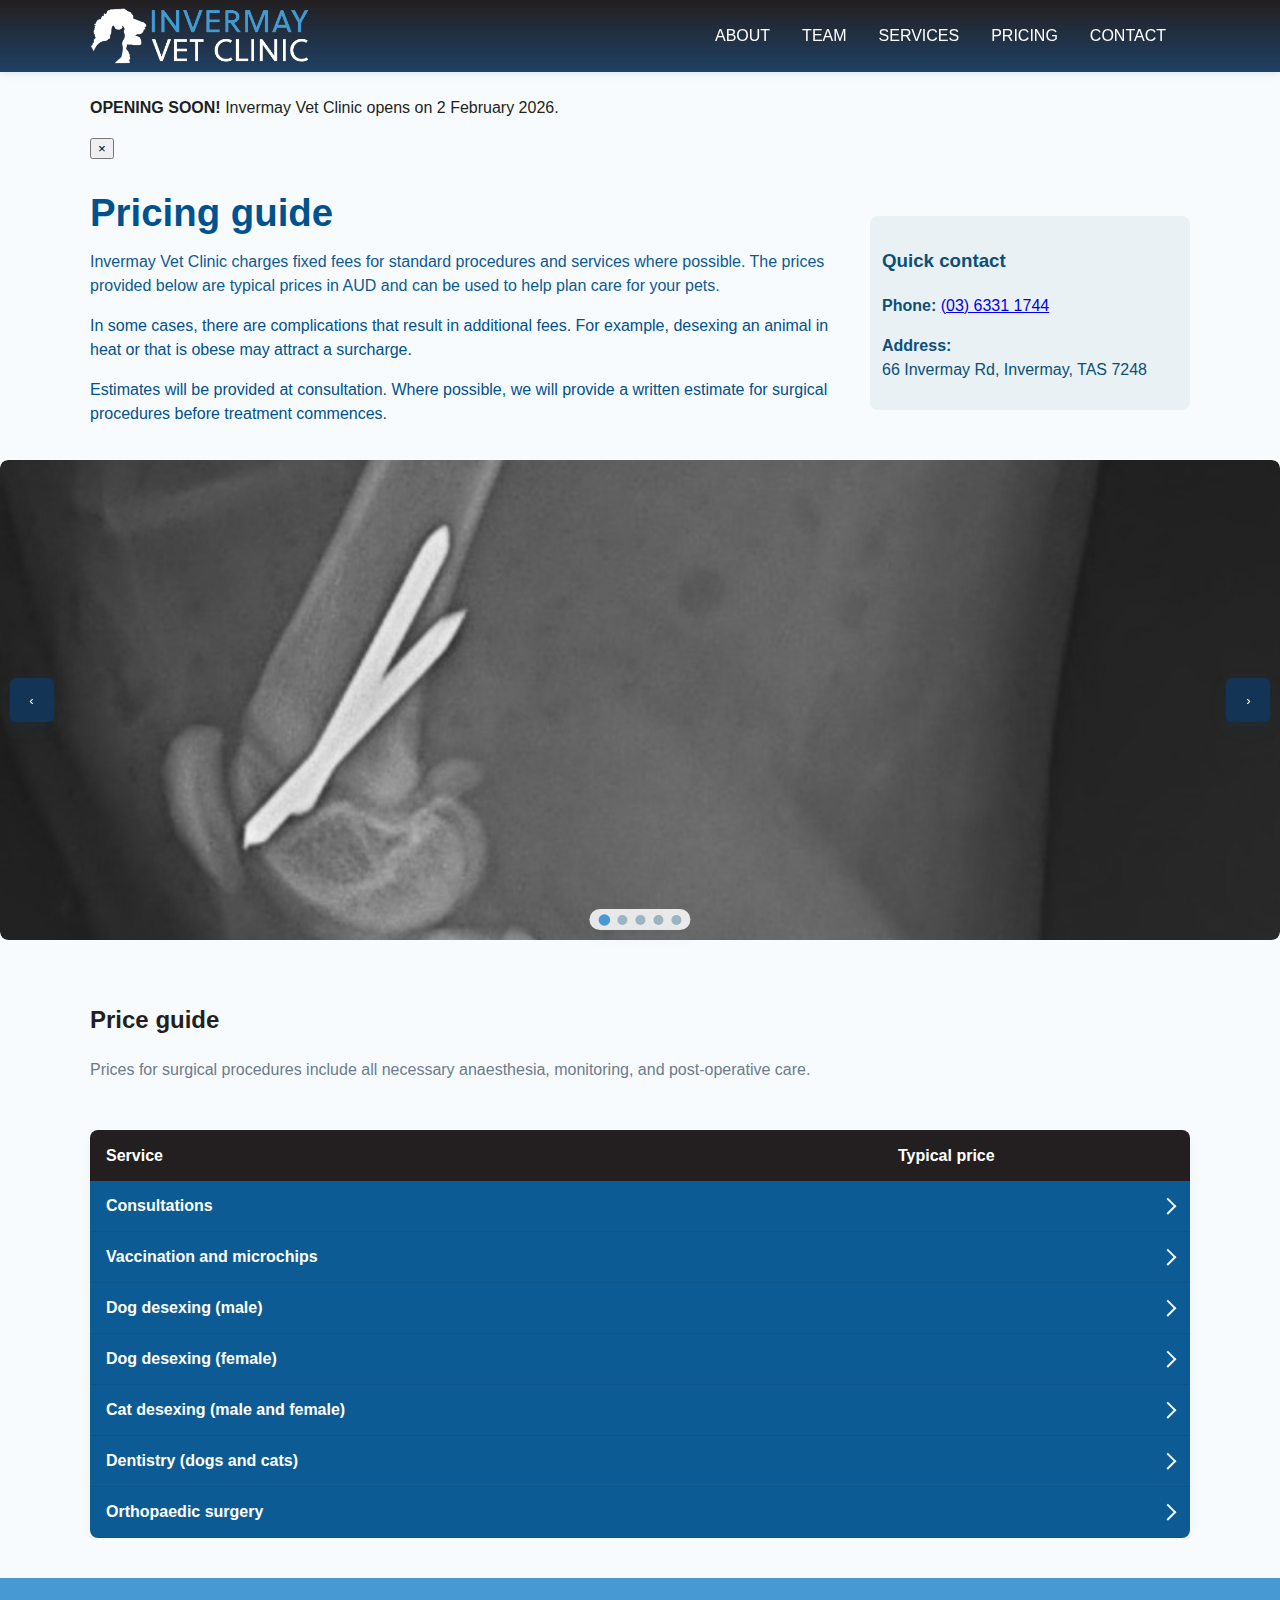
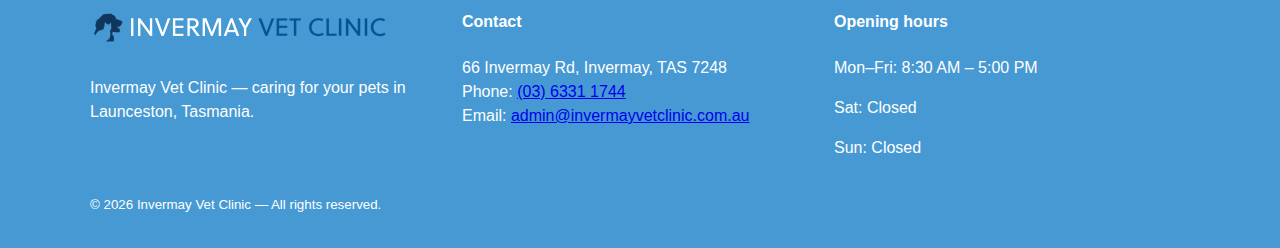
<file: pricing.html>
<!doctype html>
<html lang="en">
  <head>
    <meta charset="utf-8" />
    <meta name="viewport" content="width=device-width,initial-scale=1" />
    <title>Invermay Vet Clinic — Veterinary Care in Tasmania</title>
    <meta
      name="description"
      content="Invermay Vet Clinic — Personalised veterinary care in Launceston, Tasmania. We offer consultations, surgery, dentistry, and emergency care for dogs and cats."
    />
    <meta name="theme-color" content="#00528e" />

    <!-- Open Graph -->
    <meta property="og:title" content="Invermay Vet Clinic — Invermay, Tasmania" />
    <meta
      property="og:description"
      content="Personalised, compassionate veterinary care in Launceston, Tasmania. We offer consultations, surgery, dentistry and emergency care for dogs and cats."
    />
    <meta property="og:image" content="images/logo.png" />
    <meta property="og:type" content="website" />

    <link rel="stylesheet" href="css/styles.css" />
    <link rel="icon" href="images/logo.png" />

    <!-- Structured data (replace placeholders) -->
    <script type="application/ld+json">
      {
        "@context": "https://schema.org",
        "@type": "VeterinaryCare",
        "name": "Invermay Vet Clinic",
        "image": "/images/logo.png",
        "telephone": "+61 (03) 6331 1744",
        "email": "admin@invermayvetclinic.com.au",
        "address": {
          "@type": "PostalAddress",
          "streetAddress": "66 Invermay Rd",
          "addressLocality": "Invermay",
          "addressRegion": "TAS",
          "postalCode": "7248",
          "addressCountry": "AU"
        },
        "url": "https://www.invermayvetclinic.com.au",
        "openingHours": ["Mo-Fr 08:30-17:00"],
        "priceRange": "$$"
      }
    </script>
  </head>

  <body>
<!-- header: topbar (fixed) + site-header wrapper -->
<header class="site-header" role="banner">
  <div class="topbar">
    <div class="container header-inner">
      <a class="brand" href="index.html">
        <img src="images/logo.png" alt="Invermay Vet Clinic logo" class="logo" />
        <img src="images/logo-name.png" alt="Invermay Vet Clinic" class="logo" />
      </a>

      <nav class="main-nav" id="main-nav" aria-label="Main navigation">
        <button id="nav-toggle" aria-expanded="false" aria-controls="nav-list">Menu</button>

        <ul id="nav-list" class="nav-list">
          <li><a href="about.html">ABOUT</a></li>
          <li><a href="team.html">TEAM</a></li>
          <li><a href="index.html#services">SERVICES</a></li>
          <li><a href="pricing.html">PRICING</a></li>
          <li><a href="index.html#contact-us">CONTACT</a></li>
        </ul>
      </nav>

      <div class="header-cta">
        <!-- <a class="btn btn-primary" href="#contact">BOOK ONLINE</a> -->
      </div>
    </div>
  </div>
</header>

<!-- announcement banner: place immediately after the header/topbar and before the hero -->
<div class="announcement-banner" role="region" aria-label="Clinic announcement" data-announcement-id="opening-2026">
  <div class="container announcement-inner">
    <p class="announcement-text">
      <strong>OPENING SOON!</strong>
      Invermay Vet Clinic opens on 2 February 2026.
    </p>
    <button class="announce-close" aria-label="Dismiss announcement">&times;</button>
  </div>
</div>

  <!-- hero moved OUTSIDE the fixed topbar so it scrolls normally -->
<div class="hero" role="region" aria-label="Hero">
  <div class="container">
  <div class="hero-left">
      <h1>Pricing guide</h1>
      <p class="lead">Invermay Vet Clinic charges fixed fees for standard procedures and services where possible. The prices provided below are typical prices in AUD and can be used to help plan care for your pets.</p>
      <p>In some cases, there are complications that result in additional fees. For example, desexing an animal in heat or that is obese may attract a surcharge.</p>
      <p>Estimates will be provided at consultation. Where possible, we will provide a written estimate for surgical procedures before treatment commences.</p>

<div class="hero-actions">
      <!-- <p><a class="btn btn-primary" href="index.html#contact">Request an estimate</a> <a class="btn btn-outline" href="#notes">Important notes</a></p> -->
<!-- <li><a href="#services">SERVICES</a></li> -->
    </div>
  </div>

  <div class="hero-right">
    <div class="contact-card">
        <h3>Quick contact</h3>
        <p><strong>Phone:</strong> <a href="tel:+61363311744">(03) 6331 1744</a></p>
        <p><strong>Address:</strong><br/>66 Invermay Rd, Invermay, TAS 7248</p>
    </div>
  </div>
  </div>
</div>

  <div class="carousel" role="region" aria-label="Clinic gallery" data-autoplay="true" data-interval="5000">
    <div class="carousel-viewport">
      <ul class="carousel-track">
        <li class="carousel-slide" data-index="0">
          <img src="images/carousel-4/xray-1.jpg" alt="Kids in the clinic cages" loading="lazy" />
        </li>
        <li class="carousel-slide" data-index="1">
          <img src="images/carousel-4/xray-10.jpg" alt="Lucky and Sunshine the cats" loading="lazy" />
        </li>
        <li class="carousel-slide" data-index="2">
          <img src="images/carousel-4/xray-11.jpg" alt="Dogs on a hike in South Africa" loading="lazy" />
        </li>
        <li class="carousel-slide" data-index="3">
          <img src="images/carousel-4/xray-2.jpg" alt="Kids on donkies" loading="lazy" />
        </li>
        <li class="carousel-slide" data-index="4">
          <img src="images/carousel-4/xray-3.jpg" alt="Sushi the kitten" loading="lazy" />
        </li>
        <!-- add/remove slides as needed; keep data-index in sequence -->
      </ul>
    </div>

        <!-- Controls -->
        <button class="carousel-control prev" aria-label="Previous slide">&lsaquo;</button>
        <button class="carousel-control next" aria-label="Next slide">&rsaquo;</button>

        <!-- Dots / indicators -->
        <div class="carousel-indicators" role="tablist" aria-label="Slide indicators"></div>
      </div>

  <main class="container main-content" id="main">
    <!-- pricing controls / filters -->
    <section class="pricing-overview" aria-labelledby="pricing-intro">
      <h2 id="pricing-intro">Price guide</h2>
      <p class="section-intro">Prices for surgical procedures include all necessary anaesthesia, monitoring, and post-operative care.</p>
    </section>
<div class="pricing-table-wrap">
  <table class="pricing-table" aria-describedby="pricing-intro">
  <caption class="visually-hidden">Invermay Vet Clinic price guide</caption>

  <!-- column widths: service | price -->
  <colgroup>
    <col style="width:72%;">
    <col style="width:28%;">
  </colgroup>

  <!-- Proper table head -->
  <thead>
    <tr>
      <th scope="col">Service</th>
      <th scope="col" style="color: white;">Typical price</th>
    </tr>
  </thead>

  <!-- Group: Consultations -->
  <tbody class="pricing-group" data-group="consultations" data-open="true">
    <tr class="group-header">
      <th colspan="2">
        <button class="group-toggle" aria-expanded="true" aria-controls="group-consultations">
          Consultations
          <span class="visually-hidden">— toggle visibility of items</span>
        </button>
      </th>
    </tr>

    <tr id="group-consultations">
      <td>Consultation — routine</td>
      <td class="price">$90</td>
    </tr>

    <tr>
      <td>Consultation — follow-up</td>
      <td class="price">$70</td>
    </tr>

    <tr>
      <td>Consultation — meds review</td>
      <td class="price">$80</td>
    </tr>
  </tbody>

  <!-- Group: Vaccinations -->
  <tbody class="pricing-group" data-group="vaccination" data-open="false">
    <tr class="group-header">
      <th colspan="2">
        <button class="group-toggle" aria-expanded="false" aria-controls="group-vaccination">
          Vaccination and microchips
          <span class="visually-hidden">— toggle visibility of items</span>
        </button>
      </th>
    </tr>

    <tr id="group-vaccination">
      <td>Single pet vaccination</td>
      <td class="price">$110</td>
    </tr>

    <tr>
      <td>Additional pet vaccination</td>
      <td class="price">$90</td>
    </tr>

    <tr>
      <td>Microchip implant and register</td>
      <td class="price">$65</td>
    </tr>
  </tbody>

    <!-- Group: Male dog desexing -->
  <tbody class="pricing-group" data-group="male-dog-desexing" data-open="true">
    <tr class="group-header">
      <th colspan="2">
        <button class="group-toggle" aria-expanded="true" aria-controls="group-male-dog-desexing">
          Dog desexing (male)
          <span class="visually-hidden">— toggle visibility of items</span>
        </button>
      </th>
    </tr>

    <tr id="group-male-dog-desexing">
      <td>Castration - Small dog (&lt; 10kg)</td>
      <td class="price">$300</td>
    </tr>

    <tr id="group-male-dog-desexing">
      <td>Castration - Medium dog (10-25kg)</td>
      <td class="price">$350</td>
    </tr>  

    <tr id="group-male-dog-desexing">
      <td>Castration - Large dog (25-50kg)</td>
      <td class="price">$400</td> 
    </tr> 

    <tr id="group-male-dog-desexing">
      <td>Castration - XL dog (&gt; 50kg)</td>
      <td class="price">$450</td> 
    </tr>

<!-- Group: Female dog desexing -->
  <tbody class="pricing-group" data-group="female-dog-desexing" data-open="true">
    <tr class="group-header">
      <th colspan="2">
        <button class="group-toggle" aria-expanded="true" aria-controls="group-female-dog-desexing">
          Dog desexing (female)
          <span class="visually-hidden">— toggle visibility of items</span>
        </button>
      </th>
    </tr>

    <tr>
      <td>Spay - Small dog (&lt; 10kg)</td>
      <td class="price">$400</td> 
    </tr>
    <tr>
      <td>Spay - Medium dog (10-25kg)</td>
      <td class="price">$450</td> 
    </tr>
        <tr>
      <td>Spay - Large dog (25-50kg)</td>
      <td class="price">$600</td> 
    </tr>
        <tr>
      <td>Spay - XL dog (&gt; 50kg)</td>
      <td class="price">$750</td> 
    </tr>
  </tbody>

    <!-- Group: Cat desexing -->
  <tbody class="pricing-group" data-group="cat-desexing" data-open="true">
    <tr class="group-header">
      <th colspan="3">
        <button class="group-toggle" aria-expanded="true" aria-controls="group-cat-desexing">
          Cat desexing (male and female)
          <span class="visually-hidden">— toggle visibility of items</span>
        </button>
      </th>
    </tr>

    <tr id="group-cat-desexing">
      <td>Cat castration</td>
      <td class="price">$300</td>
    </tr>

    <tr>
      <td>Cat spay</td>
      <td class="price">$400</td>
    </tr>
  </tbody>

      <!-- Group: Dentistry -->
  <tbody class="pricing-group" data-group="dentistry" data-open="true">
    <tr class="group-header">
      <th colspan="3">
        <button class="group-toggle" aria-expanded="true" aria-controls="group-dentistry">
          Dentistry (dogs and cats)
          <span class="visually-hidden">— toggle visibility of items</span>
        </button>
      </th>
    </tr>
    <tr id="group-dentistry">
      <td>Scale, polish, and extractions</td>
      <td class="price">$600 - $2000</td>
    </tr>
  </tbody>

    <!-- Group: Orthopaedic surgery -->
  <tbody class="pricing-group" data-group="orthopaedic-surgery" data-open="true">
    <tr class="group-header">
      <th colspan="3">
        <button class="group-toggle" aria-expanded="true" aria-controls="group-orthopaedic-surgery">
          Orthopaedic surgery
          <span class="visually-hidden">— toggle visibility of items</span>
        </button>
      </th>
    </tr>

    <tr id="group-orthopaedic-surgery">
      <td>DeAngelis surgery for dogs &lt;10kg</td>
      <td class="price">$1500</td>
    </tr>
    
    <tr id="group-orthopaedic-surgery">
      <td>Luxating patella</td>
      <td class="price">$1600</td>
    </tr>

    <tr id="group-orthopaedic-surgery">
      <td>TPLO</td>
      <td class="price">$3800</td>
    </tr>

    <tr id="group-orthopaedic-surgery">
      <td>Fracture repair</td>
      <td class="price">$1500 - $6000</td>
    </tr>

  </tbody>


</table>

  </main>

<footer class="site-footer">
    <div class="container footer-inner">
      <div class="footer-col">
        <img src="images/IVC-logo-long.png" alt="Invermay Vet Clinic logo" class="footer-logo" />
        <p>Invermay Vet Clinic — caring for your pets in Launceston, Tasmania.</p>
      </div>
      <div class="footer-col">
        <h4>Contact</h4>
        <p>66 Invermay Rd, Invermay, TAS 7248<br/>
        Phone: <a href="tel:+61363311744">(03) 6331 1744</a><br/>
        Email: <a href="mailto:admin@invermayvetclinic.com.au">admin@invermayvetclinic.com.au</a></p>
      </div>
      <div class="footer-col">
        <h4>Opening hours</h4>
        <p>Mon–Fri: 8:30 AM – 5:00 PM</p>
        <p>Sat: Closed</p>
        <p>Sun: Closed</p>
      </div>
    </div>

    <div class="container copyright">
      <small>&copy; <span id="year"></span> Invermay Vet Clinic — All rights reserved.</small>
    </div>
  </footer>

  <script src="js/main.js">

    document.querySelectorAll('.group-toggle').forEach(button => {
  button.addEventListener('click', function () {
    const parentGroup = button.closest('.pricing-group');
    parentGroup.classList.toggle('collapsed');
    button.setAttribute('aria-expanded', parentGroup.classList.contains('collapsed') ? 'false' : 'true');
  });
});
  </script>
</body>
</html>
</file>
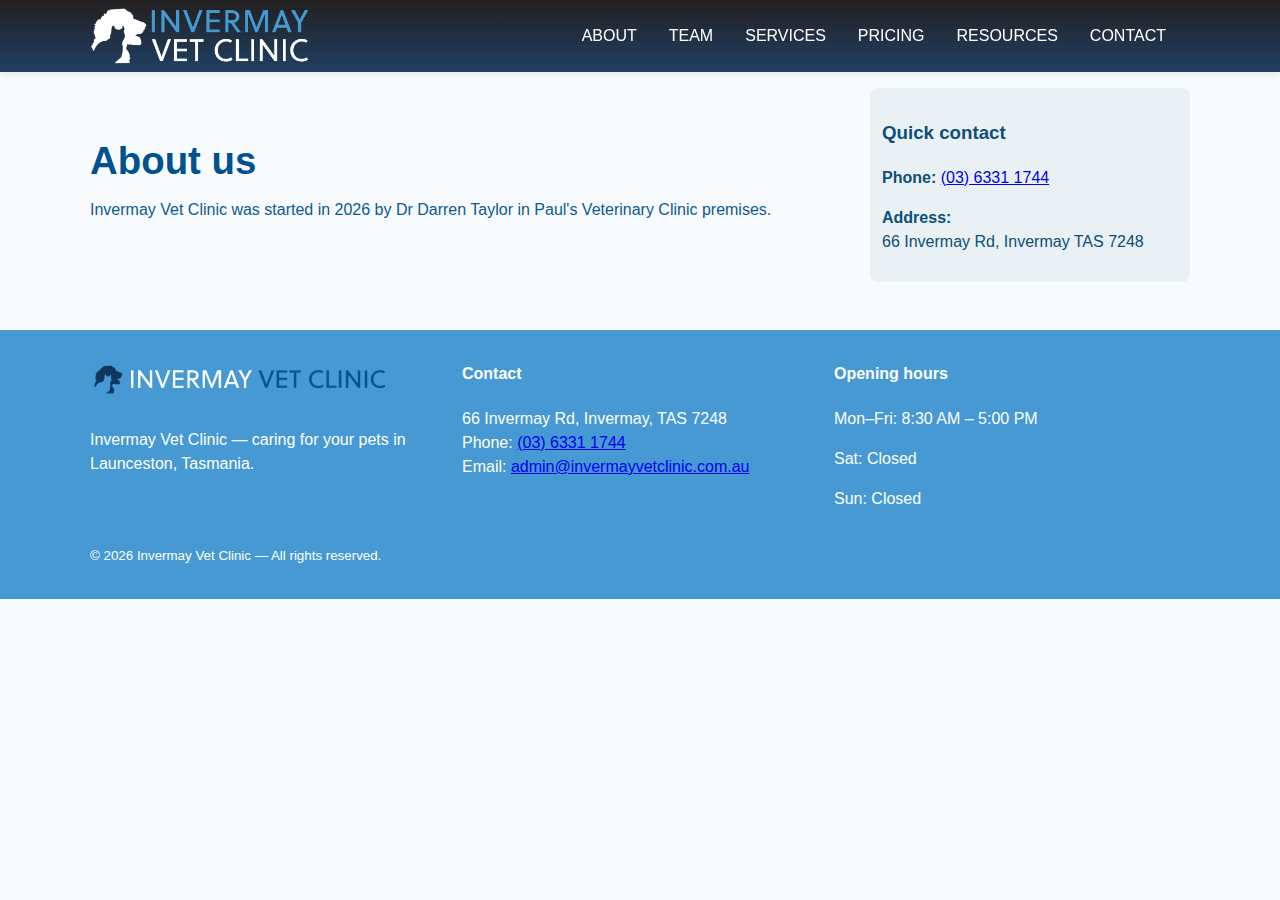
<file: resources.html>
<!doctype html>
<html lang="en">
  <head>
    <meta charset="utf-8" />
    <meta name="viewport" content="width=device-width,initial-scale=1" />
    <title>Invermay Vet Clinic — Veterinary Care in Tasmania</title>
    <meta
      name="description"
      content="Invermay Vet Clinic — Personalised veterinary care in Launceston, Tasmania. We offer consultations, surgery, dentistry, and emergency care for dogs and cats."
    />
    <meta name="theme-color" content="#00528e" />

    <!-- Open Graph -->
    <meta property="og:title" content="Invermay Vet Clinic — Invermay, Tasmania" />
    <meta
      property="og:description"
      content="Personalised, compassionate veterinary care in Launceston, Tasmania. We offer consultations, surgery, dentistry and emergency care for dogs and cats."
    />
    <meta property="og:image" content="images/logo.png" />
    <meta property="og:type" content="website" />

    <link rel="stylesheet" href="css/styles.css" />
    <link rel="icon" href="images/logo.png" />

    <!-- Structured data (replace placeholders) -->
    <script type="application/ld+json">
      {
        "@context": "https://schema.org",
        "@type": "VeterinaryCare",
        "name": "Invermay Vet Clinic",
        "image": "/images/logo.png",
        "telephone": "+61 (03) 6331 1744",
        "email": "admin@invermayvetclinic.com.au",
        "address": {
          "@type": "PostalAddress",
          "streetAddress": "66 Invermay Rd",
          "addressLocality": "Invermay",
          "addressRegion": "TAS",
          "postalCode": "7248",
          "addressCountry": "AU"
        },
        "url": "https://www.invermayvetclinic.com.au",
        "openingHours": ["Mo-Fr 08:30-17:00"],
        "priceRange": "$$"
      }
    </script>
  </head>

  <body>
<!-- header: topbar (fixed) + site-header wrapper -->
<header class="site-header" role="banner">
  <div class="topbar">
    <div class="container header-inner">
      <a class="brand" href="index.html">
        <img src="images/logo.png" alt="Invermay Vet Clinic logo" class="logo" />
        <img src="images/logo-name.png" alt="Invermay Vet Clinic" class="logo" />
      </a>

      <nav class="main-nav" id="main-nav" aria-label="Main navigation">
        <button id="nav-toggle" aria-expanded="false" aria-controls="nav-list">Menu</button>

        <ul id="nav-list" class="nav-list">
          <li><a href="about.html">ABOUT</a></li>
          <li><a href="team.html">TEAM</a></li>
          <li><a href="index.html#services">SERVICES</a></li>
          <li><a href="pricing.html">PRICING</a></li>
          <li><a href="resources.html">RESOURCES</a></li>
          <li><a href="index.html#contact-us">CONTACT</a></li>
        </ul>
      </nav>

      <div class="header-cta">
        <!-- <a class="btn btn-primary" href="#contact">BOOK ONLINE</a> -->
      </div>
    </div>
  </div>
</header>

  <!-- hero moved OUTSIDE the fixed topbar so it scrolls normally -->
<div class="hero" role="region" aria-label="Hero">
  <div class="container">
  <div class="hero-left">
      <h1>About us</h1>
      <p class="lead">Invermay Vet Clinic was started in 2026 by Dr Darren Taylor in Paul's Veterinary Clinic premises.</p>
<div class="hero-actions">
      <!-- <p><a class="btn btn-primary" href="index.html#contact">Request an estimate</a> <a class="btn btn-outline" href="#notes">Important notes</a></p> -->
<!-- <li><a href="#services">SERVICES</a></li> -->
    </div>
  </div>

  <div class="hero-right">
    <div class="contact-card">
        <h3>Quick contact</h3>
        <p><strong>Phone:</strong> <a href="tel:+61363311744">(03) 6331 1744</a></p>
        <p><strong>Address:</strong><br/>66 Invermay Rd, Invermay TAS 7248</p>
    </div>
  </div>
  </div>
</div>

<footer class="site-footer">
    <div class="container footer-inner">
      <div class="footer-col">
        <img src="images/IVC-logo-long.png" alt="Invermay Vet Clinic logo" class="footer-logo" />
        <p>Invermay Vet Clinic — caring for your pets in Launceston, Tasmania.</p>
      </div>
      <div class="footer-col">
        <h4>Contact</h4>
        <p>66 Invermay Rd, Invermay, TAS 7248<br/>
        Phone: <a href="tel:+61363311744">(03) 6331 1744</a><br/>
        Email: <a href="mailto:admin@invermayvetclinic.com.au">admin@invermayvetclinic.com.au</a></p>
      </div>
      <div class="footer-col">
        <h4>Opening hours</h4>
        <p>Mon–Fri: 8:30 AM – 5:00 PM</p>
        <p>Sat: Closed</p>
        <p>Sun: Closed</p>
      </div>
    </div>

    <div class="container copyright">
      <small>&copy; <span id="year"></span> Invermay Vet Clinic — All rights reserved.</small>
    </div>
  </footer>

  <script src="js/main.js"></script>
</body>
</html>
</file>
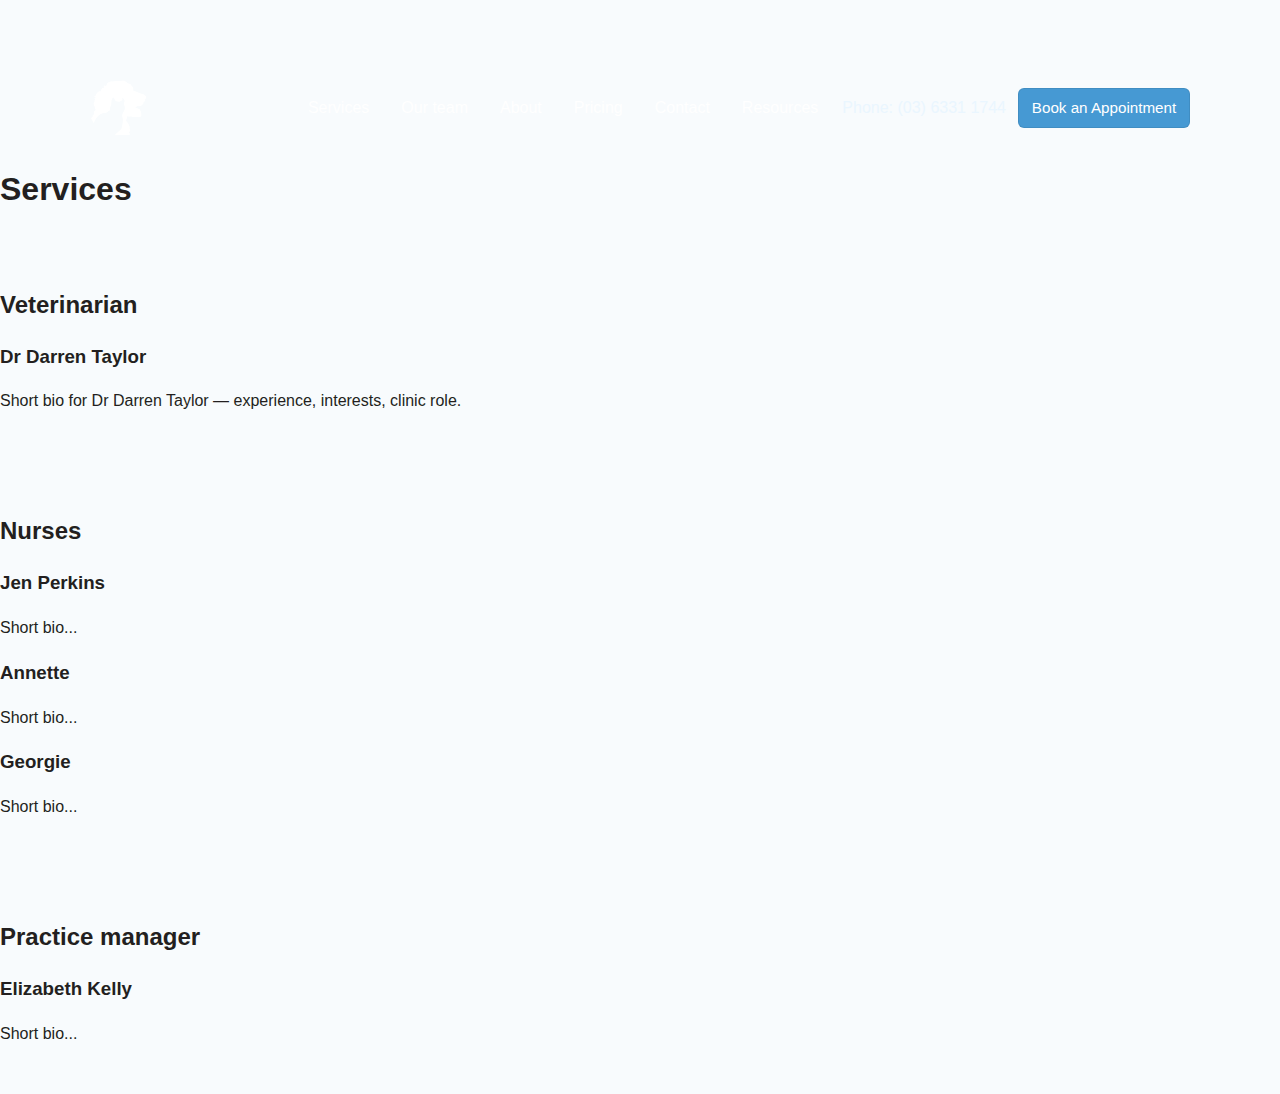
<file: services.html>
<!doctype html>
<html lang="en">
  <head>
    <meta charset="utf-8" />
    <meta name="viewport" content="width=device-width,initial-scale=1" />
    <title>Invermay Vet Clinic — Services</title>
    <meta
      name="description"
      content="Services offered at Invermay Vet Clinic."
    />
    <link rel="stylesheet" href="css/styles.css" />
    <link rel="icon" href="images/logo.png" />
  </head>

  <body>
    <!-- Header: kept identical to index.html -->
    <header class="site-header">
      <div class="container header-inner">
        <a class="brand" href="index.html">
          <img src="images/logo.png" alt="Invermay Vet Clinic logo" class="logo" />
        </a>

        <nav class="main-nav" id="main-nav" aria-label="Main navigation">
          <button id="nav-toggle" aria-expanded="false" aria-controls="nav-list">
            Menu
          </button>

          <ul id="nav-list" class="nav-list">
            <li><a href="index.html#services">Services</a></li>
            <li><a href="team.html">Our team</a></li>
            <li><a href="about.html">About</a></li>
            <li><a href="pricing.html">Pricing</a></li>
            <li><a href="index.html#contact">Contact</a></li>
            <li><a href="resources.html">Resources</a></li>
          </ul>
        </nav>

        <div class="header-cta">
          <a href="tel:+61363311744" class="phone">Phone: (03) 6331 1744</a>
          <a class="btn btn-primary" href="index.html#contact">Book an Appointment</a>
        </div>
      </div>
    </header>

    <!-- Narrow white card for the page body (keeps the 'narrow container' look) -->
    <main class="stack">
      <div class="narrow-container">
        <h1>Services</h1>

        <section>
          <h2>Veterinarian</h2>

          <div class="team-item">
            <h3>Dr Darren Taylor</h3>
            <p>Short bio for Dr Darren Taylor — experience, interests, clinic role.</p>
          </div>
        </section>

        <section>
          <h2>Nurses</h2>

          <div class="team-item">
            <h3>Jen Perkins</h3>
            <p>Short bio...</p>

            <h3>Annette</h3>
            <p>Short bio...</p>

            <h3>Georgie</h3>
            <p>Short bio...</p>
          </div>
        </section>

        <section>
          <h2>Practice manager</h2>

          <div class="team-item">
            <h3>Elizabeth Kelly</h3>
            <p>Short bio...</p>
          </div>
        </section>
      </div>
    </main>

    <script src="js/main.js"></script>
  </body>
</html>
</file>
<file: css/styles.css>
/* Simple responsive theme inspired by the reference site's structure
   Palette: deep navy and bright blue accents
*/

:root{
  --navy: #231f20;
  --midblue: #4699d3;
  --muted: #6b7b8c;
  --bg: #f8fbfd;
  --card-bg: #ffffff;
  --max-width: 1100px;
  --radius: 8px;
  --gap: 1.25rem;
  --topbar-height: 72px; /* JS will update to actual measured value */
  font-family: "Helvetica Neue", Arial, sans-serif;
}

*{box-sizing:border-box}
html,body{height:100%}
body{
  margin:0;
  /* make space for the fixed topbar: uses --topbar-height set by JS (fallback to 72px) */
  padding-top: var(--topbar-height, 72px);
  color:#231f20;
  background:var(--bg);
  line-height:1.5;
  -webkit-font-smoothing:antialiased;
  -moz-osx-font-smoothing:grayscale;
}

.container{
  width:calc(100% - 2rem);
  max-width:var(--max-width);
  margin:0 auto;
  padding:0.5rem 0;
}

.stack { display:flex; flex-direction:column; gap:1rem; }

/* Topbar (what stays fixed) */
.topbar {
  position: fixed;
  top: 0;
  left: 0;
  right: 0;
  z-index: 1000;
  background: linear-gradient(180deg,var(--navy) 0%, rgba(19,54,92,0.95) 100%);
  color: white;
  /* small shadow to separate from page */
  box-shadow: 0 2px 8px rgba(11,79,122,0.12);
}

/* header-inner stays as before but now is inside .topbar */
.header-inner{
  display:flex;
  align-items:center;
  gap:1rem;
}

/* Keep .site-header as a non-fixed wrapper (optional) */
.site-header {
  /* no position:fixed here */
  background: transparent;
}

/* rest of header / nav styles */
.brand{display:flex; align-items:center; text-decoration:none; color:inherit;}
.logo{height:56px; width:auto;}
.main-nav{margin-left:auto; position:relative;}
#nav-toggle{
  display:none;
  background:transparent;
  color:white;
  border:1px solid rgba(255,255,255,0.12);
  padding:.5rem .75rem;
  border-radius:6px;
}
.nav-list{list-style:none; display:flex; gap:1rem; margin:0; padding:0;}
.nav-list a{color:white; text-decoration:none; padding:.25rem .5rem;}
.header-cta{display:flex; gap:.75rem; align-items:center;}
.phone{color:#eaf6ff; text-decoration:none;}
.btn{display:inline-block; padding:.5rem .8rem; border-radius:6px; text-decoration:none; font-size:0.95rem}
.btn-primary{background:var(--midblue); color:white; border:1px solid rgba(0,0,0,0.08)}
.btn-outline{background:transparent; border:1px solid rgba(255,255,255,0.18); color:white}

/* Hero */
/* The hero is now outside the fixed topbar so it will scroll away normally */
.hero{
  display:flex;
  gap:var(--gap);
  align-items:center;
  padding:0.5rem 0 0.5rem;
}
.hero-left{flex:1; color:#00528e}
.hero-left h1{font-size:clamp(1.4rem,3.2vw,2.4rem); margin:0 0 .5rem}
.lead{opacity:.95; margin:0 0 1rem}
.hero-actions{display:flex; gap:1.75rem}
.hero-right{width:320px}
.contact-card{
  background:rgba(11,79,122,0.06);
  padding:0.75rem;
  border-radius:8px;
  color:#0b4f7a;
}

/* Make the inner container lay out the two columns side-by-side */
.hero .container {
  display: flex;
  gap: var(--gap);
  align-items: center;   /* or stretch */
}

/* left column grows, right column fixed width */
.hero-left { flex: 1; }
.hero-right {
  flex: 0 0 320px; /* fixed width; change 320px as needed */
  max-width: 320px;
}

/* responsive: stack on smaller screens */
@media (max-width: 900px) {
  .hero .container { flex-direction: column; }
  .hero-right { width: 100%; max-width: none; flex: 0 0 auto; }
}

/* Hero background image (confined to .hero element) */
.hero {
  position: relative; /* enable positioned pseudo-element */
  overflow: hidden;
  /* keep existing padding */
}

/* Constrained, centered hero background (container-width image) */
.hero {
  position: relative;
  overflow: hidden;
}

/* The visual image area is a centered pseudo-element matching the container width */
.hero::before {
  content: "";
  position: absolute;
  top: 0;
  bottom: 0;
  left: 50%;
  transform: translateX(-50%);
  width: min(var(--max-width), calc(100% - 2rem)); /* matches .container */
  max-width: var(--max-width);
  /* background-image: url('/images/hero-bg.jpg'); /* <-- relative path, adjust if needed */
  background-size: contain;
  background-position: center;
  background-repeat: no-repeat;
  opacity: 0.28;
  z-index: 0;
  pointer-events: none;
}

/* optional subtle tint overlay for contrast
.hero::after {
  content: "";
  position: absolute;
  inset: 0;
  background: rgba(11,79,122,0.12);
  z-index: 1;
  pointer-events: none;
} */

/* keep hero content on top */
.hero > * { position: relative; z-index: 2; }

/* On small screens reduce opacity and/or hide background to preserve readability */
@media (max-width: 520px) {
  .hero::before { opacity: 0.15; background-position: center 35%; }
  .hero::after { background: rgba(11,79,122,0.12); }
}

/* Basic carousel styles — tweak colors/spacing to match your theme */

/* Container */
.carousel {
  position: relative;
  overflow: visible;
  max-width: 100%;
  margin: 0.15rem 0;
  --carousel-height: 480px; /* visual height on desktop; uses aspect-ratio fallback */
}

/* Viewport & track */
.carousel-viewport {
  overflow: hidden;
  border-radius: 8px;
  background: var(--card-bg, #fff);
}

.carousel-track {
  display: flex;
  gap: 0;
  margin: 0;
  padding: 0;
  list-style: none;
  transition: transform 420ms cubic-bezier(.22,.9,.36,1);
  will-change: transform;
}

/* Slide */
.carousel-slide {
  min-width: 100%;
  box-sizing: border-box;
  display: block;
  user-select: none;
  -webkit-user-drag: none;
  position: relative;
  text-align: center;
}

/* Image sizing */
.carousel-slide img {
  display: block;
  width: 100%;
  height: var(--carousel-height);
  object-fit: cover;
  border-radius: 8px;
}

/* Controls */
.carousel-control {
  position: absolute;
  top: 50%;
  transform: translateY(-50%);
  background: rgba(19,54,92,0.9);
  color: #fff;
  border: 0;
  width: 44px;
  height: 44px;
  border-radius: 6px;
  display: inline-grid;
  place-items: center;
  cursor: pointer;
  box-shadow: 0 6px 18px rgba(11,79,122,0.12);
}
.carousel-control.prev { left: 0.6rem; }
.carousel-control.next { right: 0.6rem; }

.carousel-control:focus { outline: 3px solid rgba(45,155,230,0.25); }

/* Indicators (dots) */
.carousel-indicators {
  display: flex;
  gap: 0.5rem;
  position: absolute;
  left: 50%;
  transform: translateX(-50%);
  bottom: 0.6rem;
  padding: 0.35rem 0.6rem;
  border-radius: 999px;
  background: rgba(255,255,255,0.85);
  box-shadow: 0 6px 18px rgba(11,79,122,0.06);
}
.carousel-indicators button {
  width: 10px;
  height: 10px;
  border-radius: 50%;
  border: none;
  background: rgba(11,79,122,0.35);
  padding: 0;
  cursor: pointer;
}
.carousel-indicators button[aria-selected="true"] {
  background: var(--midblue, #4699d3);
  transform: scale(1.15);
}

/* Responsive: reduce height on small screens */
@media (max-width: 900px) {
  .carousel-slide img { height: 220px; }
  .carousel-control { width: 40px; height: 40px; }
}

/* Sections */
main section{padding:2rem 0; background:transparent}
.services .service-grid{
  display:grid;
  gap:1rem;
  grid-template-columns:repeat(auto-fit, minmax(220px,1fr));
}
.service{background:var(--card-bg); padding:1rem; border-radius:8px; box-shadow:0 2px 6px rgba(17,24,39,0.04)}

.about-grid{display:grid; grid-template-columns:1fr 1fr; gap:1rem}
.team-grid{display:grid; grid-template-columns:repeat(auto-fit,minmax(200px,1fr)); gap:1rem}
.team-member img{width:100%; height:auto; display:block; border-radius:6px}
.testimonials blockquote{background:white; padding:1rem; border-left:4px solid var(--midblue); margin:1rem 0; border-radius:6px}

/* Contact */
.contact-grid{display:grid; grid-template-columns:1fr 420px; gap:1rem; align-items:start}
.contact-form{background:var(--card-bg); padding:1rem; border-radius:8px; box-shadow:0 4px 12px rgba(17,24,39,0.06)}
.contact-form label{display:block; margin-top:.5rem; font-weight:600; font-size:.9rem}
.contact-form input, .contact-form textarea{width:100%; padding:.6rem; margin-top:.25rem; border:1px solid #d7e6ef; border-radius:6px}
.form-note{font-size:.85rem; color:var(--muted); margin-top:.5rem}
.map-wrap iframe{width:100%; height:220px; border:0; border-radius:6px}

/* --- ADD these rules near your existing team / grid styles in css/styles.css --- */

/* Team grid: responsive cards with photo + bio */
.team-section { padding-top: 0.5rem; }

.team-grid {
  display: grid;
  gap: 1.25rem;
  /* 3 columns on wide screens, 2 on medium, 1 on small */
  grid-template-columns: repeat(auto-fit, minmax(220px, 1fr));
  align-items: start;
  margin-top: 1rem;
}

.team-member {
  display: grid;
  grid-template-columns: 110px 1fr;
  gap: 1rem;
  align-items: start;
  background: var(--card-bg);
  padding: 1rem;
  border-radius: var(--radius);
  box-shadow: 0 4px 10px rgba(11,79,122,0.04);
}

.team-member .team-photo {
  width: 110px;
  height: 110px;
  object-fit: cover;
  border-radius: 8px;
  flex: 0 0 110px;
  background: #f1f5f8;
  display: block;
}

/* Meta area */
.team-meta { min-width: 0; } /* allow text truncation/wrapping in grid */
.team-name {
  margin: 0 0 0.25rem 0;
  font-size: 1.05rem;
  color: var(--navy);
}
.team-role {
  font-size: 0.9rem;
  color: var(--muted);
  margin-bottom: 0.5rem;
}
.team-bio {
  margin: 0;
  color: #00528e;
  font-size: 0.95rem;
  line-height: 1.4;
}

/* On very small screens stack photo above text */
@media (max-width: 560px) {
  .team-member {
    grid-template-columns: 1fr;
    text-align: left;
  }
  .team-member .team-photo {
    width: 100%;
    height: 220px;
    border-radius: 8px;
  }
}

/* Optional: a subtle hover lift for desktop for emphasis */
@media (hover: hover) and (pointer: fine) {
  .team-member:hover {
    transform: translateY(-4px);
    transition: transform 160ms ease;
    box-shadow: 0 8px 18px rgba(11,79,122,0.06);
  }
}

/* About page
  .about-photo {
    width: 600px;
    height: auto;
    object-fit: cover;
    border-radius: 8px;
    flex: 0 0 110px;
    background: #f1f5f8;
    display: block;
  } */

/* Collapsible pricing groups */
.pricing-group.collapsed tr:not(.group-header) { display: none; }

/* Style the header button to look like a row header */
.group-header .group-toggle {
  display: inline-flex;
  align-items: center;
  gap: 0.5rem;
  width: 100%;
  text-align: left;
  background: transparent;
  border: none;
  font-weight: 700;
  color: white;
  padding: 0.75rem 0;
  cursor: pointer;
}

/* Add a chevron using transform for a simple indicator */
.group-toggle::after {
  content: "";
  display: inline-block;
  margin-left: auto;
  width: 0.6rem;
  height: 0.6rem;
  border-right: 2px solid currentColor;
  border-bottom: 2px solid currentColor;
  transform: rotate(45deg); /* points down when expanded */
  transition: transform 180ms ease;
}

/* flipped when collapsed */
.pricing-group.collapsed .group-toggle::after {
  transform: rotate(-45deg); /* points left when collapsed */
}

/* Make header visually match the table heading style on modern view */
.group-header th {
  background: rgba(0,82,142,0.95);
  color: #fff;
  padding: 0;
}

/* ---- Pricing table: header gradient, responsive wrapper and mobile tweaks ---- */

/* Wrap the table in a scrollable container (add .pricing-table-wrap around the <table>) */
.pricing-table-wrap {
  overflow-x: auto;
  -webkit-overflow-scrolling: touch;
  margin: 0 -1rem; /* let it reach the container edges a little */
  padding: 0 1rem;
}

/* Ensure table can be wider than the container so it can scroll on small screens */
.pricing-table {
  min-width: 640px;   /* adjust as needed for your content */
}

/* Header gradient: dark (left) → light (right) */
.pricing-table thead th,
.group-header th {
  background: rgba(0,82,142,0.95);
  color: #ffffff;
}

/* Make sure the group toggle text remains white (high contrast) */
.group-header .group-toggle { color: #fff; }

/* On small screens allow the table to use automatic layout for better wrapping
   while still permitting horizontal scroll if min-width exceeds viewport */
@media (max-width: 880px) {
  .pricing-table {
   display: table;
    min-width: 480px; /* allows tighter layout, but still scrolls if necessary */
  }
  .pricing-table th, .pricing-table td { padding: 0.6rem 0.6rem; font-size: 0.95rem; }
  .pricing-table-wrap { margin: 0 -0.5rem; padding: 0 0.5rem; }
}

/* Small screens ensure toggle is shown and row spacing is OK */
@media (max-width: 880px) {
  .group-header .group-toggle { padding: 0.8rem 0.5rem; font-size: 1rem; }
}

/* Notes and CTA */
.pricing-notes { margin-top: 1.5rem; color: var(--muted); }
.pricing-notes ul { margin: 0.5rem 0 0 1.25rem; }

/* Narrow table on very wide screens: constrain the notes column */
@media (min-width: 1200px) {
  .pricing-table td:nth-child(3) { max-width: 520px; }
}

/* Responsive breakpoints: switch to cards on small screens */
@media (max-width: 880px) {
  .pricing-table { display: table; } /* Make the table visible */
  .pricing-cards { display: none; } /* Hide cards if unused */
}

/* Accessibility helpers */
.visually-hidden {
  position: absolute !important;
  height: 1px; width: 1px;
  overflow: hidden;
  clip: rect(1px, 1px, 1px, 1px);
  white-space: nowrap;
  border: 0; padding: 0; margin: -1px;
}

/* Footer */
.site-footer{background:#4699d3; color:white; padding:1.5rem 0; margin-top:2rem}
.footer-inner{display:grid; grid-template-columns:1fr 1fr 1fr; gap:1rem; align-items:start}
.footer-logo{height:100%; width:auto; margin-bottom:0.5rem}
.footer-col h4{margin-top:0}

/* Utilities */
.section-intro{color:var(--muted); margin-bottom:1rem}

/* Responsive */
@media (max-width: 900px){
  .hero{flex-direction:column}
  .header-inner{flex-wrap:wrap}
  .nav-list{display:none}
  #nav-toggle{display:inline-block}
  .contact-grid{grid-template-columns:1fr; order:2}
  .contact-card{width:100%}
  .about-grid{grid-template-columns:1fr}
  .footer-inner{grid-template-columns:1fr}
}

@media (max-width: 480px){
  .logo{height:48px}
  .hero-right{width:100%}
}

/*Apply dynamic styling to adjust font size and padding based on screen size.*/
@media (max-width: 520px) {
  .pricing-table td,
  .pricing-table th {
    font-size: 0.85rem; /* Smaller text */
    padding: 0.5rem;   /* Tighten spacing for better visibility */
  }
  .group-header .group-toggle { font-size: 0.95rem; }
}

/* Table spacing & column behavior */
.pricing-table {
  width: 100%;
  border-collapse: collapse;
  table-layout: fixed; /* use the colgroup widths as fixed targets */
  background: var(--card-bg);
  border-radius: 8px;
  overflow: hidden;
  box-shadow: 0 4px 12px rgba(17,24,39,0.04);
  font-size: 1rem;
}

/* Make cells more readable */
.pricing-table th,
.pricing-table td {
  padding: 0.9rem 1rem;
  vertical-align: top;
  color: #231f20;
  line-height: 1.4;
}

/* Price column: keep it tight and prevent wrap on prices */
.pricing-table td:nth-child(2),
.pricing-table th:nth-child(2) {
  white-space: nowrap;
  text-align: left; /* or center if you prefer */
  font-weight: 700;
  color: var(--navy);
}

/* Notes column should wrap naturally */
.pricing-table td:nth-child(3) {
  overflow-wrap: break-word;
}

/* Group header — higher contrast and spacing */
/* If you used .group-header .group-toggle from the collapsible code, style it here */
.group-header th {
  background: rgba(0,82,142,0.95);
  color: #ffffff;
  padding: 0; /* button will provide padding */
  border-bottom: 1px solid rgba(0,0,0,0.06);
}

/* Make the toggle look like a full-width header row */
.group-header .group-toggle {
  display: flex;
  align-items: center;
  width: 100%;
  gap: 0.75rem;
  padding: 1rem 1rem;
  background: transparent;
  border: 0;
  color: #ffffff;
  font-weight: 700;
  font-size: 1rem;
  text-align: left;
  cursor: pointer;
}

/* chevron indicator (white) */
.group-toggle::after {
  content: "";
  width: 0.65rem;
  height: 0.65rem;
  margin-left: auto;
  border-right: 2px solid currentColor;
  border-bottom: 2px solid currentColor;
  transform: rotate(45deg);
  transition: transform 180ms ease;
  opacity: 0.95;
}

/* rotate chevron when collapsed */
.pricing-group.collapsed .group-toggle::after {
  transform: rotate(-45deg);
}

/* Visual spacing between groups */
.pricing-group + .pricing-group {
  margin-top: 1.25rem;
}

/* Improve contrast for table header row (thead) too */
.pricing-table thead th {
  background: #231f20;
  color: #fff;
  font-weight: 700;
  padding: 0.9rem 1rem;
  text-align: left;
}

/* Responsive: on narrow screens, allow the table to use automatic layout for legibility */
@media (max-width: 880px) {
  .pricing-table { table-layout: auto; font-size: 0.97rem; }
  .pricing-table td, .pricing-table th { padding: 0.75rem 0.6rem; }
  .group-header .group-toggle { padding: 0.8rem 0.6rem; }
}
/* Responsive Pricing Table for Small Screens */
@media (max-width: 520px) {
  /* Set pricing table to take up full width of the screen */
  .pricing-table {
    width: 100%;
    table-layout: auto; /* Make columns adjust naturally to content */
    font-size: 0.85rem; /* Reduce font size for smaller screens */
  }

  /* Make the table scrollable horizontally */
  .pricing-table-wrap {
    overflow-x: auto;
    -webkit-overflow-scrolling: touch;
  }

  /* Make columns display as a block for cleaner stacking */
  .pricing-table th, 
  .pricing-table td {
    display: block;
    width: 100%; /* Allow cells to stretch across the screen width */
    text-align: left; /* Align text to the left for readability */
    padding: 0.5rem; /* Adjust padding */
  }

  /* Hide the table headers for mobile and treat as row titles */
  .pricing-table thead {
    display: none;
  }

  /* Adjust table rows to have spacing for better readability */
  .pricing-table tr {
    display: block;
    margin-bottom: 1rem; /* Add spacing between rows */
  }

  /* Style for table cells to look like a card */
  .pricing-table td {
    display: flex;
    justify-content: space-between; /* Align key-value pairs */
    border-bottom: 1px solid #e0e0e0; /* Add bottom border for visual separation */
  }

  .pricing-table td:last-child {
    border-bottom: none; /* Remove the bottom border on the last cell */
  }

  /* Price column styling */
  .pricing-table .price {
    font-weight: bold;
    color: var(--navy);
  }
}
</file>
